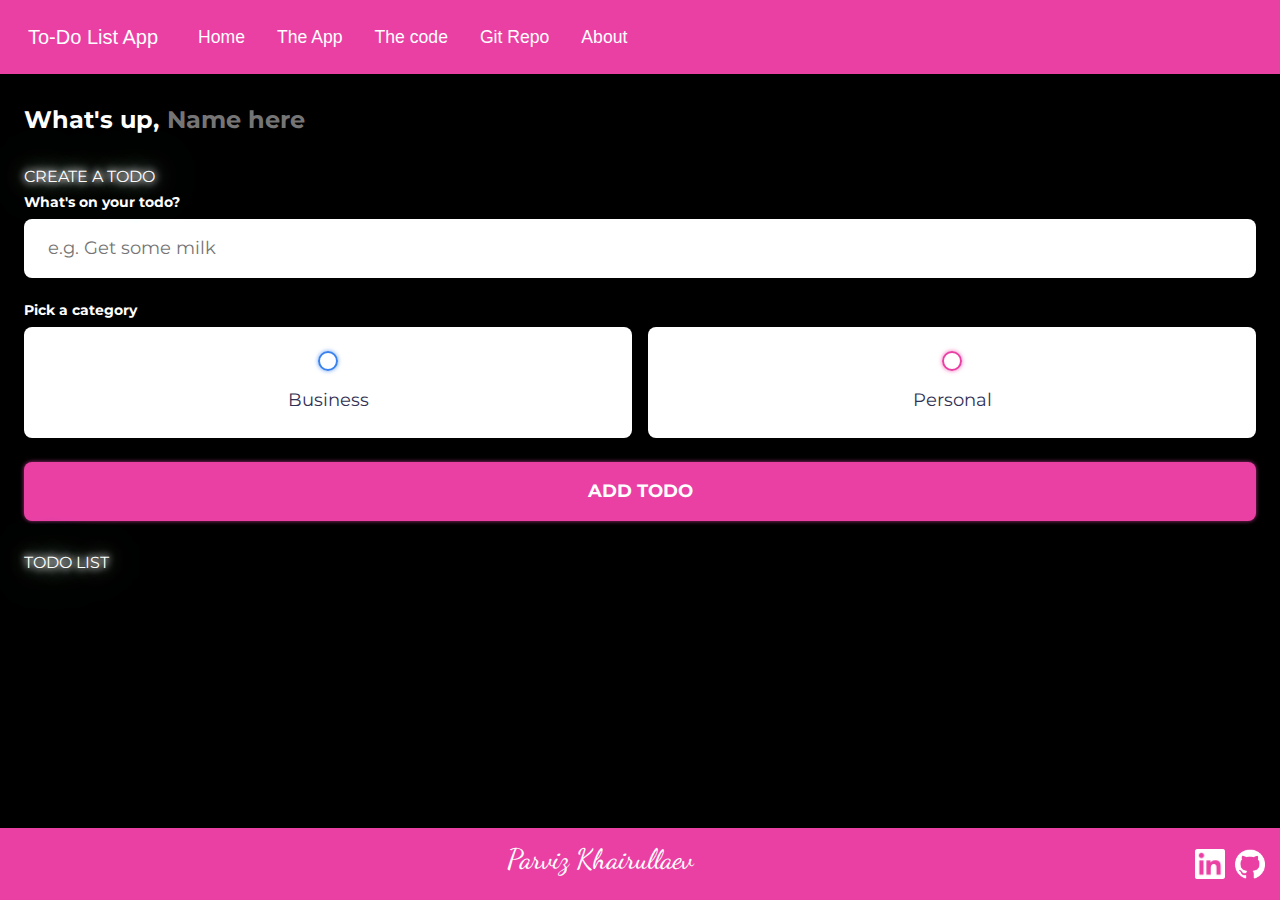
<file: app.html>
<!DOCTYPE html>
<html lang="en">
<head>
	<meta charset="UTF-8" />
	<meta http-equiv="X-UA-Compatible" content="IE=edge" />
	<meta name="viewport" content="width=device-width, initial-scale=1.0" />
	<title>Todo List App</title>
	<!-- CSS Import -->
	<link href="https://cdn.jsdelivr.net/npm/bootstrap@5.3.0-alpha1/dist/css/bootstrap.min.css" rel="stylesheet">
	<link rel="stylesheet" href="main.css" />
	<!-- End of CSS Import -->
	<!-- Fonts -->
	<link rel="preconnect" href="https://fonts.googleapis.com">
	<link rel="preconnect" href="https://fonts.gstatic.com" crossorigin>
	<link href="https://fonts.googleapis.com/css2?family=Dancing+Script:wght@500&family=Fira+Sans:ital,wght@0,100;0,200;0,300;0,400;0,500;0,600;0,700;0,800;0,900;1,100;1,200;1,300;1,400;1,500;1,600;1,700;1,800;1,900&family=Montserrat:ital,wght@0,100;0,700;1,300&family=Nunito+Sans:ital,wght@0,300;0,700;1,300&family=Roboto:ital,wght@0,100;0,700;1,300&display=swap" rel="stylesheet">
	<!-- End of Fonts -->
</head>
<body>
	<header class="header">
		<nav class="navbar navbar-expand-lg">
			<div class="container-fluid">
				<a class="navbar-brand" href="index.html">To-Do List App</a>
				<button class="navbar-toggler" type="button" data-bs-toggle="collapse" data-bs-target="#navbarNav"
						aria-controls="navbarNav" aria-expanded="false" aria-label="Toggle navigation">
					<span class="navbar-toggler-icon"></span>
				</button>
				<div class="collapse navbar-collapse" id="navbarNav">
					<ul class="navbar-nav">
						<li class="nav-item">
							<a class="nav-link" href="index.html">Home</a>
						</li>
						<li class="nav-item">
							<a class="nav-link" href="app.html">The App</a>
						</li>
						<li class="nav-item">
							<a class="nav-link" href="code.html">The code</a>
						</li>
						<li class="nav-item">
							<a class="nav-link" href="https://github.com/Parviz-khrl/todoapp" target="_blank">Git Repo</a>
						</li>
						<li class="nav-item">
							<a class="nav-link" href="https://parvizkportfolio.netlify.app/" target="_blank">About</a>
						</li>
					</ul>
				</div>
			</div>
		</nav>
	  </header>

	<!-- App Wrapper -->
	<main class="app">
		<!-- Greeting -->
		<section class="greeting">
			<h2 class="title">
				What's up, <input type="text" id="name" placeholder="Name here" />
			</h2>
		</section>
		<!-- End of Greeting -->
		
		<!-- New Todo -->
		<section class="create-todo">
			<h3 id="header-todo">CREATE A TODO</h3>
			<form id="new-todo-form">
				<h4>What's on your todo?</h4>
				<input 
					type="text" 
					placeholder="e.g. Get some milk"
					name="content"
					id="content" />
				
				<h4>Pick a category</h4>
				<div class="options">
					<label>
						<input type="radio" name="category" id="category1" value="business" /> 
						<span class="bubble business"></span>
						<div>Business</div>
					</label>
					<label>
						<input type="radio" name="category" id="category2" value="personal" />
						<span class="bubble personal"></span>
						<div>Personal</div>
					</label>
				</div>

				<input type="submit" value="Add todo" />
			</form>
		</section>
		<!-- End of New Todo -->

		<!-- Todo List -->
		<section class="todo-list">
			<h3 id="header-todo">TODO LIST</h3>
			<div class="list" id="todo-list"></div>
		</section>
		<!-- End of Todo List -->
	</main>
	<!-- End of App Wrapper -->
	
	<footer>
		<div class="footer-content">
		  <h3>Parviz Khairullaev</h3>
		</div>
		<div class="footer-icons">
		  <a href="https://www.linkedin.com/in/parviz-khairullaev-413b42216/" target="_blank">
			<img src="./linkedin.png" alt="linkedinicon" class="icon" />
		  </a>
		  <a href="https://github.com/Parviz-khrl" target="_blank">
			<img src="./github.png" alt="githubicon" class="icon" />
		  </a>
		</div>
	  </footer>
	<!-- JS Import -->
	<script src="main.js"></script>
	<script src="https://cdn.jsdelivr.net/npm/bootstrap@5.3.0-alpha1/dist/js/bootstrap.bundle.min.js"></script>
	<!-- End of JS Import -->
</body>
</html>
</file>
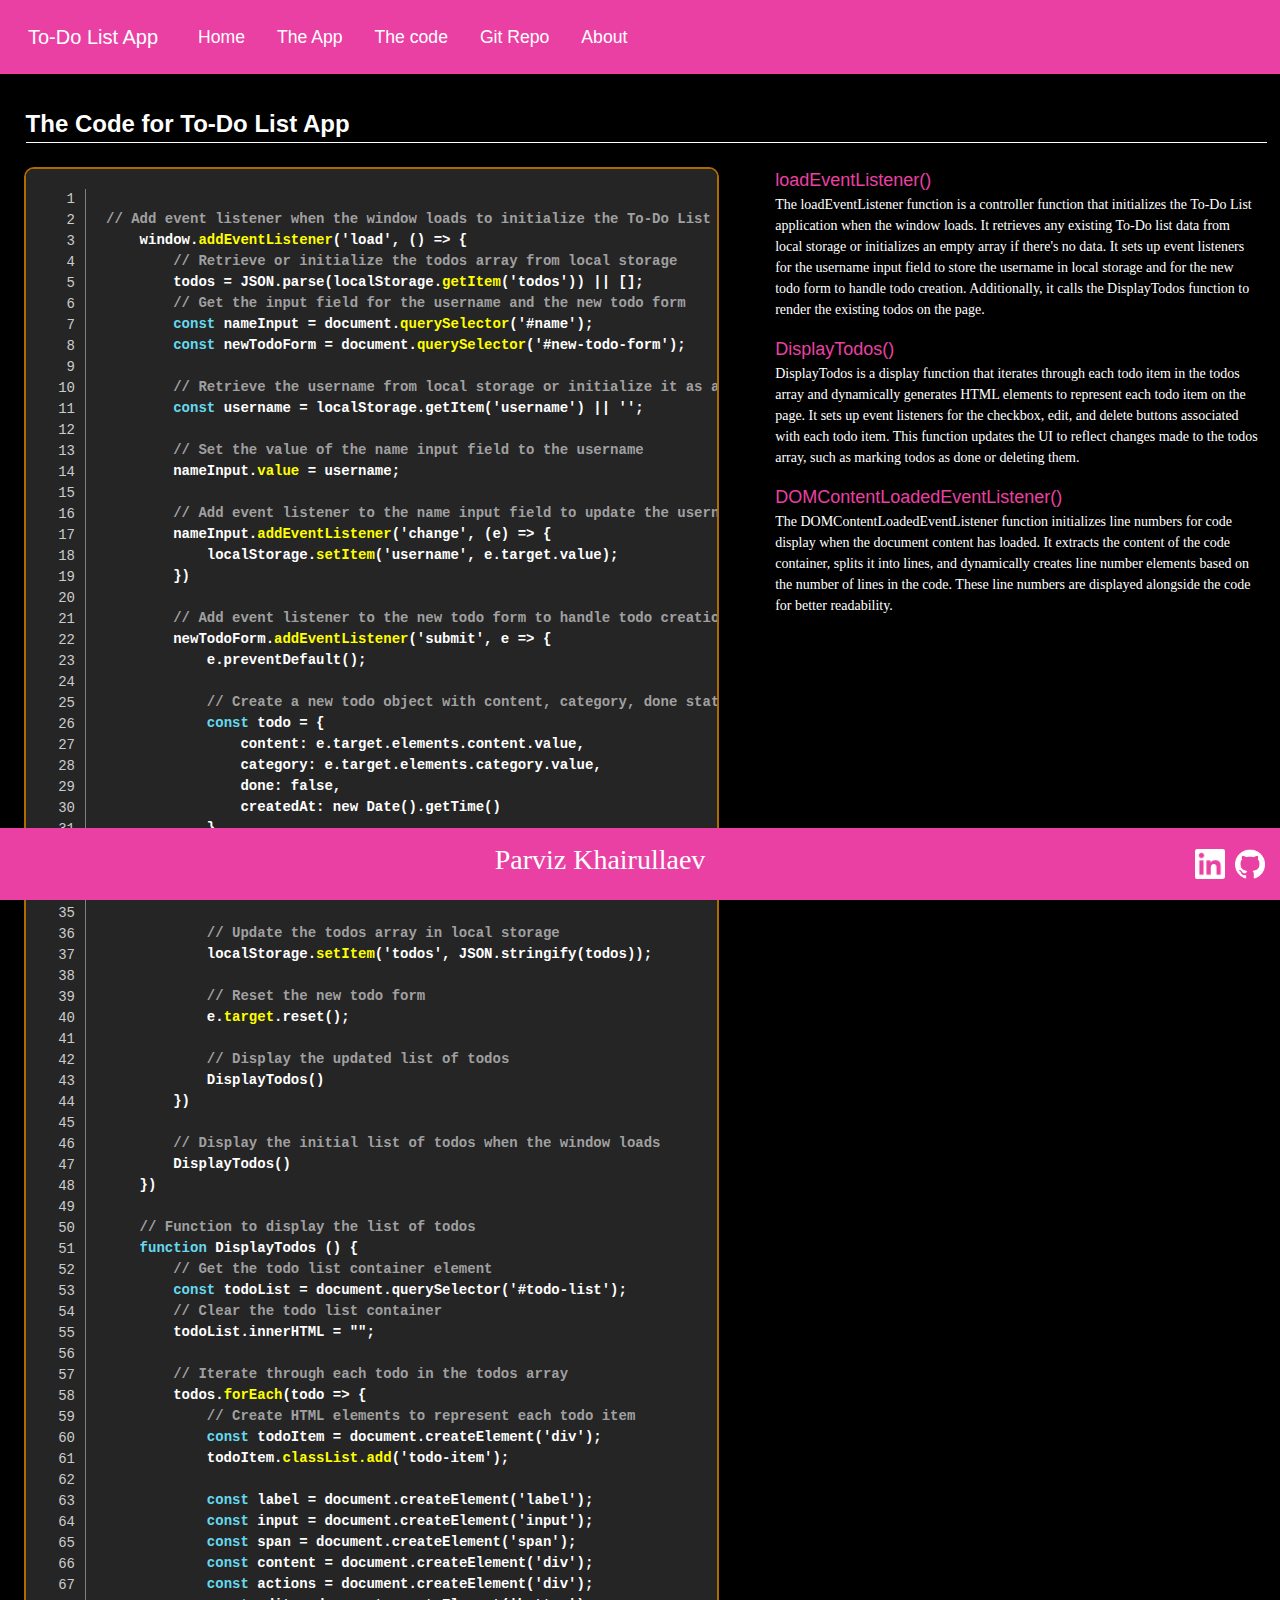
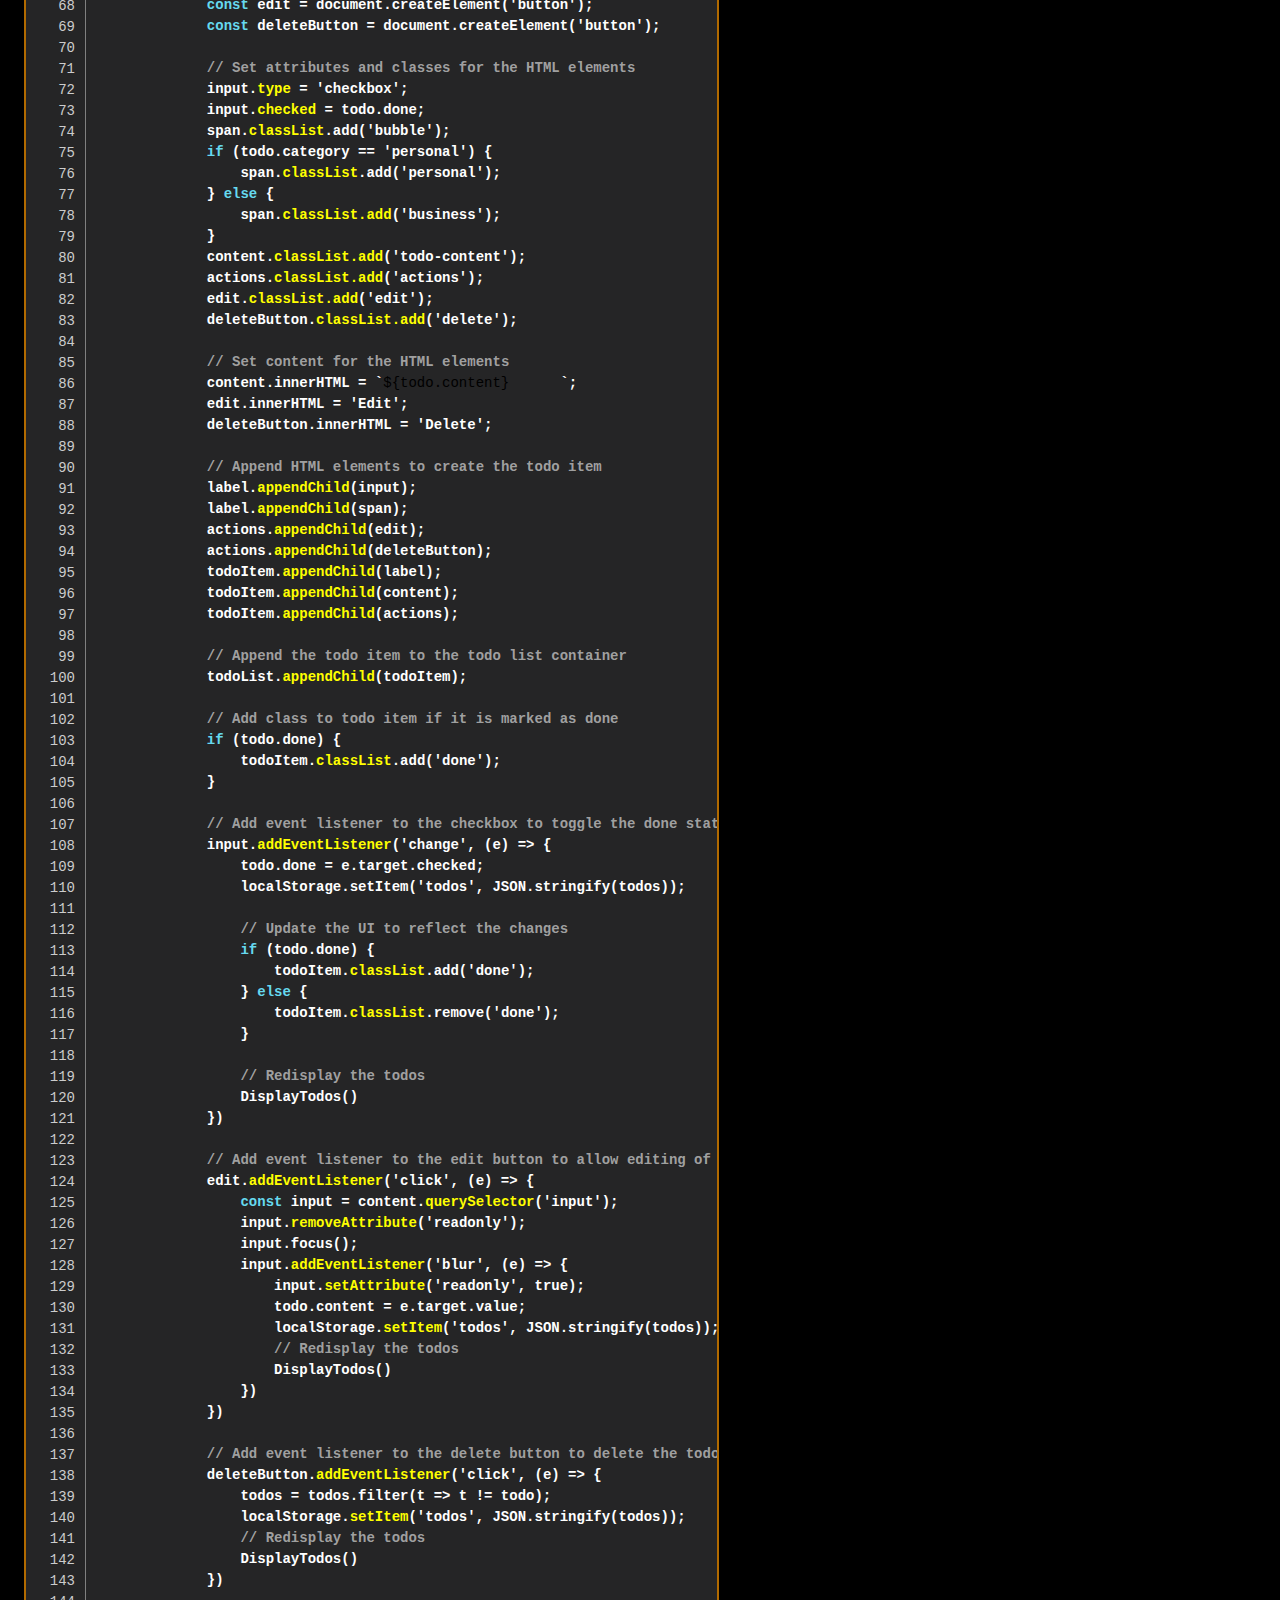
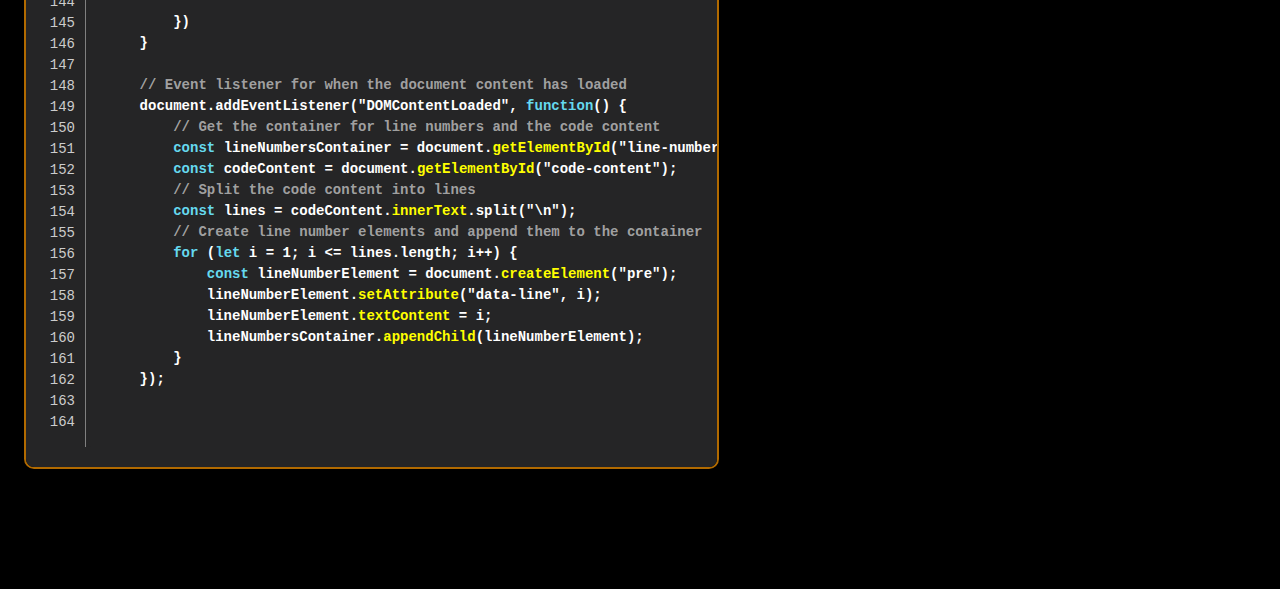
<file: code.html>
<!DOCTYPE html>
<html lang="en">
<head>
<meta charset="UTF-8">
<meta name="viewport" content="width=device-width, initial-scale=1.0">
<title>Todo List App</title>
<link href="https://cdn.jsdelivr.net/npm/bootstrap@5.3.0-alpha1/dist/css/bootstrap.min.css" rel="stylesheet">
<link rel="preconnect" href="https://fonts.gstatic.com">
<link href="https://fonts.googleapis.com/css2?family=Open+Sans&display=swap" rel="stylesheet">
<link rel="stylesheet" href="./main.css">
</head>
<body>
    <header class="header">
      <nav class="navbar navbar-expand-lg">
          <div class="container-fluid">
              <a class="navbar-brand" href="index.html">To-Do List App</a>
              <button class="navbar-toggler" type="button" data-bs-toggle="collapse" data-bs-target="#navbarNav"
                      aria-controls="navbarNav" aria-expanded="false" aria-label="Toggle navigation">
                  <span class="navbar-toggler-icon"></span>
              </button>
              <div class="collapse navbar-collapse" id="navbarNav">
                  <ul class="navbar-nav">
                      <li class="nav-item">
                          <a class="nav-link" href="index.html">Home</a>
                      </li>
                      <li class="nav-item">
                          <a class="nav-link" href="app.html">The App</a>
                      </li>
                      <li class="nav-item">
                          <a class="nav-link" href="code.html">The code</a>
                      </li>
                      <li class="nav-item">
                          <a class="nav-link" href="https://github.com/Parviz-khrl/todoapp" target="_blank">Git Repo</a>
                      </li>
                      <li class="nav-item">
                         <a class="nav-link" href="https://parvizkportfolio.netlify.app/" target="_blank">About</a>
                      </li>
                  </ul>
              </div>
          </div>
      </nav>
    </header>

    <main class="main-code">
        <div class="code-header">The Code for To-Do List App</div>
        <div class="code-container1">
            <div class="code-container">
                <div class="line-numbers" id="line-numbers-container">
                </div>
                <div class="code-editor">
<pre id="code-content"><span id="comments">// Add event listener when the window loads to initialize the To-Do List application</span>
    window.<span id="comment-yellow">addEventListener</span>('load', () => {
        <span id="comments">// Retrieve or initialize the todos array from local storage</span>
        todos = JSON.parse(localStorage.<span id="comment-yellow">getItem</span>('todos')) || [];
        <span id="comments">// Get the input field for the username and the new todo form</span>
        <span id="comment-blue">const</span> nameInput = document.<span id="comment-yellow">querySelector</span>('#name');
        <span id="comment-blue">const</span> newTodoForm = document.<span id="comment-yellow">querySelector</span>('#new-todo-form');
    
        <span id="comments">// Retrieve the username from local storage or initialize it as an empty string</span>
        <span id="comment-blue">const</span> username = localStorage.getItem('username') || '';
    
        <span id="comments">// Set the value of the name input field to the username</span>
        nameInput.<span id="comment-yellow">value</span> = username;
    
        <span id="comments">// Add event listener to the name input field to update the username in local storage</span>
        nameInput.<span id="comment-yellow">addEventListener</span>('change', (e) => {
            localStorage.<span id="comment-yellow">setItem</span>('username', e.target.value);
        })
    
        <span id="comments">// Add event listener to the new todo form to handle todo creation</span>
        newTodoForm.<span id="comment-yellow">addEventListener</span>('submit', e => {
            e.preventDefault();
    
            <span id="comments">// Create a new todo object with content, category, done status, and creation time</span>
            <span id="comment-blue">const</span> todo = {
                content: e.target.elements.content.value,
                category: e.target.elements.category.value,
                done: false,
                createdAt: new Date().getTime()
            }
    
            <span id="comments">// Add the new todo to the todos array</span>
            todos.push(todo);
    
            <span id="comments">// Update the todos array in local storage</span>
            localStorage.<span id="comment-yellow">setItem</span>('todos', JSON.stringify(todos));
    
            <span id="comments">// Reset the new todo form</span>
            e.<span id="comment-yellow">target</span>.reset();
    
            <span id="comments">// Display the updated list of todos</span>
            DisplayTodos()
        })
    
        <span id="comments">// Display the initial list of todos when the window loads</span>
        DisplayTodos()
    })
    
    <span id="comments">// Function to display the list of todos</span>
    <span id="comment-blue">function</span> DisplayTodos () {
        <span id="comments">// Get the todo list container element</span>
        <span id="comment-blue">const</span> todoList = document.querySelector('#todo-list');
        <span id="comments">// Clear the todo list container</span>
        todoList.innerHTML = "";
    
        <span id="comments">// Iterate through each todo in the todos array</span>
        todos.<span id="comment-yellow">forEach</span>(todo => {
            <span id="comments">// Create HTML elements to represent each todo item</span>
            <span id="comment-blue">const</span> todoItem = document.createElement('div');
            todoItem.<span id="comment-yellow">classList.add</span>('todo-item');
    
            <span id="comment-blue">const</span> label = document.createElement('label');
            <span id="comment-blue">const</span> input = document.createElement('input');
            <span id="comment-blue">const</span> span = document.createElement('span');
            <span id="comment-blue">const</span> content = document.createElement('div');
            <span id="comment-blue">const</span> actions = document.createElement('div');
            <span id="comment-blue">const</span> edit = document.createElement('button');
            <span id="comment-blue">const</span> deleteButton = document.createElement('button');
    
            <span id="comments">// Set attributes and classes for the HTML elements</span>
            input.<span id="comment-yellow">type</span> = 'checkbox';
            input.<span id="comment-yellow">checked</span> = todo.done;
            span.<span id="comment-yellow">classList</span>.add('bubble');
            <span id="comment-blue">if</span> (todo.category == 'personal') {
                span.<span id="comment-yellow">classList</span>.add('personal');
            } <span id="comment-blue">else</span> {
                span.<span id="comment-yellow">classList.add</span>('business');
            }
            content.<span id="comment-yellow">classList.add</span>('todo-content');
            actions.<span id="comment-yellow">classList.add</span>('actions');
            edit.<span id="comment-yellow">classList.add</span>('edit');
            deleteButton.<span id="comment-yellow">classList.add</span>('delete');
    
            <span id="comments">// Set content for the HTML elements</span>
            content.innerHTML = `<input type="text" value="${todo.content}" readonly>`;
            edit.innerHTML = 'Edit';
            deleteButton.innerHTML = 'Delete';
    
            <span id="comments">// Append HTML elements to create the todo item</span>
            label.<span id="comment-yellow">appendChild</span>(input);
            label.<span id="comment-yellow">appendChild</span>(span);
            actions.<span id="comment-yellow">appendChild</span>(edit);
            actions.<span id="comment-yellow">appendChild</span>(deleteButton);
            todoItem.<span id="comment-yellow">appendChild</span>(label);
            todoItem.<span id="comment-yellow">appendChild</span>(content);
            todoItem.<span id="comment-yellow">appendChild</span>(actions);
    
            <span id="comments">// Append the todo item to the todo list container</span>
            todoList.<span id="comment-yellow">appendChild</span>(todoItem);
    
            <span id="comments">// Add class to todo item if it is marked as done</span>
            <span id="comment-blue">if</span> (todo.done) {
                todoItem.<span id="comment-yellow">classList</span>.add('done');
            }
            
            <span id="comments">// Add event listener to the checkbox to toggle the done status of the todo</span>
            input.<span id="comment-yellow">addEventListener</span>('change', (e) => {
                todo.done = e.target.checked;
                localStorage.setItem('todos', JSON.stringify(todos));
    
                <span id="comments">// Update the UI to reflect the changes</span>
                <span id="comment-blue">if</span> (todo.done) {
                    todoItem.<span id="comment-yellow">classList</span>.add('done');
                } <span id="comment-blue">else</span> {
                    todoItem.<span id="comment-yellow">classList</span>.remove('done');
                }
    
                <span id="comments">// Redisplay the todos</span>
                DisplayTodos()
            })
    
            <span id="comments">// Add event listener to the edit button to allow editing of todo content</span>
            edit.<span id="comment-yellow">addEventListener</span>('click', (e) => {
                <span id="comment-blue">const</span> input = content.<span id="comment-yellow">querySelector</span>('input');
                input.<span id="comment-yellow">removeAttribute</span>('readonly');
                input.focus();
                input.<span id="comment-yellow">addEventListener</span>('blur', (e) => {
                    input.<span id="comment-yellow">setAttribute</span>('readonly', true);
                    todo.content = e.target.value;
                    localStorage.<span id="comment-yellow">setItem</span>('todos', JSON.stringify(todos));
                    <span id="comments">// Redisplay the todos</span>
                    DisplayTodos()
                })
            })
    
            <span id="comments">// Add event listener to the delete button to delete the todo</span>
            deleteButton.<span id="comment-yellow">addEventListener</span>('click', (e) => {
                todos = todos.filter(t => t != todo);
                localStorage.<span id="comment-yellow">setItem</span>('todos', JSON.stringify(todos));
                <span id="comments">// Redisplay the todos</span>
                DisplayTodos()
            })
    
        })
    }
    
    <span id="comments">// Event listener for when the document content has loaded</span>
    document.addEventListener("DOMContentLoaded", <span id="comment-blue">function</span>() {
        <span id="comments">// Get the container for line numbers and the code content</span>
        <span id="comment-blue">const</span> lineNumbersContainer = document.<span id="comment-yellow">getElementById</span>("line-numbers-container");
        <span id="comment-blue">const</span> codeContent = document.<span id="comment-yellow">getElementById</span>("code-content");
        <span id="comments">// Split the code content into lines</span>
        <span id="comment-blue">const</span> lines = codeContent.<span id="comment-yellow">innerText</span>.split("\n");
        <span id="comments">// Create line number elements and append them to the container</span>
        <span id="comment-blue">for</span> (<span id="comment-blue">let</span> i = 1; i <= lines.length; i++) {
            <span id="comment-blue">const</span> lineNumberElement = document.<span id="comment-yellow">createElement</span>("pre");
            lineNumberElement.<span id="comment-yellow">setAttribute</span>("data-line", i);
            lineNumberElement.<span id="comment-yellow">textContent</span> = i;
            lineNumbersContainer.<span id="comment-yellow">appendChild</span>(lineNumberElement);
        }
    });</p>     
</pre>
                </div>
            </div>
            <div class="description-cont">
                <div>
                    <ol>
                        <li>loadEventListener()</li>
                        <p>The loadEventListener function is a controller function that initializes the To-Do List application when the window loads. It retrieves any existing To-Do list data from local storage or initializes an empty array if there's no data. 
                           It sets up event listeners for the username input field to store the username in local storage and for the new todo form to handle todo creation. Additionally, it calls the DisplayTodos function to render the existing todos on the page.</p>

                        <li>DisplayTodos()</li>
                        <p>DisplayTodos is a display function that iterates through each todo item in the todos array and dynamically generates HTML elements to represent each todo item on the page. 
                           It sets up event listeners for the checkbox, edit, and delete buttons associated with each todo item. This function updates the UI to reflect changes made to the todos array, such as marking todos as done or deleting them.</p>

                        <li>DOMContentLoadedEventListener()</li>
                        <p>The DOMContentLoadedEventListener function initializes line numbers for code display when the document content has loaded. It extracts the content of the code container, splits it into lines, and dynamically creates line number elements based on the number of lines in the code. These line numbers are displayed alongside the code for better readability.</p>
                    </ol>
                </div>
            </div>
        </div>
    </main>

    <footer>
        <div class="footer-content">
          <h3>Parviz Khairullaev</h3>
        </div>
        <div class="footer-icons">
          <a href="https://www.linkedin.com/in/parviz-khairullaev-413b42216/" target="_blank">
            <img src="./linkedin.png" alt="linkedinicon" class="icon" />
          </a>
          <a href="https://github.com/Parviz-khrl" target="_blank">
            <img src="./github.png" alt="githubicon" class="icon" />
          </a>
        </div>
      </footer>
      
    <script src="./main.js" defer></script>
    <script src="https://cdn.jsdelivr.net/npm/bootstrap@5.3.0-alpha1/dist/js/bootstrap.bundle.min.js"></script>
</body>
</html>
</file>
<file: main.css>
:root {
	--primary: #EA40A4;
	--business: #3a82ee;
	--personal: var(--primary);
	--light: #EEE;
	--grey: #888;
	--dark: #313154;
	--danger: #ff5b57;

	--shadow: 0 1px 3px rgba(0, 0, 0, 0.1);

	--business-glow: 0px 0px 4px rgba(58, 130, 238, 0.75);
	--personal-glow: 0px 0px 4px rgba(234, 64, 164, 0.75);
}


* {
	margin: 0;
	padding: 0;
	box-sizing: border-box;
}

input:not([type="radio"]):not([type="checkbox"]), button {
	appearance: none;
	border: none;
	outline: none;
	background: none;
	cursor: initial;
}
/* End of Resets */

body {
	background: black;
	color: var(--dark);
	font-family: "Montserrat", serif;
}

li {
	list-style: none;
	font-family: Arial, Helvetica, sans-serif;
  }
  
  .navbar-brand {
	text-decoration: none;
	color: #fff;
  }
  
  .navbar-brand:hover {
	color: #000000;
  }
  
  .navbar {
	padding: 1rem 1rem;
	background-color: #EA40A4;
	font-family: Arial, Helvetica, sans-serif;
  }
  
  .nav-item {
	margin-left: 1rem;
  }
  
  .nav-link{
	font-size: 1.1rem;
	color: #ffffff;
  }
  
  .nav-link:hover{
	color: #000000;
	font-weight: 500;
	transition: all 0.2s ease-in-out;
  }
  
  .navbar-toggler{
	color: #ffffffde;
	background-color: rgba(216, 216, 216, 0.918);
  }

section {
	margin-top: 2rem;
	margin-bottom: 2rem;
	padding-left: 1.5rem;
	padding-right: 1.5rem;
}

#header-todo {
	color: white;
	font-size: 1rem;
	font-weight: 400;
	margin-bottom: 0.5rem;
	text-shadow:
    0 0 7px #fff,
    0 0 10px #fff,
    0 0 21px #fff,
    0 0 42px #0fa,
    0 0 82px #0fa,
    0 0 92px #0fa,
    0 0 102px #0fa,
    0 0 151px #0fa;
}

h4 {
	color: white;
	font-size: 0.875rem;
	font-weight: 700;
	margin-bottom: 0.5rem;
}

.greeting .title {
	display: flex;
}

.greeting .title input {
	margin-left: 0.5rem;
	flex: 1 1 0%;
	min-width: 0;
}

.greeting .title, 
.greeting .title input {
	color: white;
	font-size: 1.5rem;
	font-weight: 700;
}

.create-todo input[type="text"] {
	display: block;
	width: 100%;
	font-size: 1.125rem;
	padding: 1rem 1.5rem;
	color: var(--dark);
	background-color: #FFF;
	border-radius: 0.5rem;
	box-shadow: var(--shadow);
	margin-bottom: 1.5rem;
}

.create-todo .options {
	display: grid;
	grid-template-columns: repeat(2, 1fr);
	grid-gap: 1rem;
	margin-bottom: 1.5rem;
}

.create-todo .options label {
	display: flex;
	flex-direction: column;
	align-items: center;
	justify-content: center;
	background-color: #FFF;
	padding: 1.5rem;
	box-shadow: var(--shadow);
	border-radius: 0.5rem;
	cursor: pointer;
}

input[type="radio"],
input[type="checkbox"] {
	display: none;
}

.bubble {
	display: flex;
	align-items: center;
	justify-content: center;
	width: 20px;
	height: 20px;
	border-radius: 999px;
	border: 2px solid var(--business);
	box-shadow: var(--business-glow);
}

.bubble.personal {
	border-color: var(--personal);
	box-shadow: var(--personal-glow);
}

.bubble::after {
	content: '';
	display: block;
	opacity: 0;
	width: 0px;
	height: 0px;
	background-color: var(--business);
	box-shadow: var(--business-glow);
	border-radius: 999px;
	transition: 0.2s ease-in-out;
}

.bubble.personal::after {
	background-color: var(--personal);
	box-shadow: var(--personal-glow);
}

input:checked ~ .bubble::after {
	width: 10px;
	height: 10px;
	opacity: 1;
}

.create-todo .options label div {
	color: var(--dark);
	font-size: 1.125rem;
	margin-top: 1rem;
}

.create-todo input[type="submit"] {
	display: block;
	width: 100%;
	font-size: 1.125rem;
	padding: 1rem 1.5rem;
	color: #FFF;
	font-weight: 700;
	text-transform: uppercase;
	background-color: var(--primary);
	box-shadow: var(--personal-glow);
	border-radius: 0.5rem;
	cursor: pointer;
	transition: 0.2s ease-out;
}

.create-todo input[type="submit"]:hover {
	opacity: 0.75;
}

.todo-list{
	margin-bottom: 150px;
}

.todo-list .todo-item {
	display: flex;
	align-items: center;
	background-color: #FFF;
	padding: 1rem;
	border-radius: 0.5rem;
	box-shadow: var(--shadow);
	margin-bottom: 1rem;
}

.todo-item label {
	display: block;
	margin-right: 1rem;
	cursor: pointer;
}

.todo-item .todo-content {
	flex: 1 1 0%;
}

.todo-item .todo-content input {
	color: var(--dark);
	font-size: 1.125rem;
}

.todo-item .actions {
    display: flex;
	flex-wrap: wrap;
    align-items: center;
    gap: 0.5rem; 
}

.todo-item .actions button {
    padding: 0.5rem;
    border-radius: 0.25rem;
    color: #FFF;
    cursor: pointer;
    transition: 0.2s ease-in-out;
    flex-shrink: 0; 
    margin-right: 0.5rem; 
}

.todo-item .actions .edit {
    background-color: var(--primary);

}

.todo-item .actions .delete {
    background-color: var(--danger);
	
}


.todo-item .actions button:hover {
	opacity: 0.75;
}

.todo-item .actions .edit {
	margin-right: 0.5rem;
	background-color: var(--primary);
}

.todo-item .actions .delete {
	background-color: var(--danger);
}

.todo-item.done .todo-content input {
	text-decoration: line-through;
	color: var(--grey);
}

footer {
	position: fixed;
	bottom: 0;
	background-color: #EA40A4;
	color: white;
	padding: 15px;
	text-align: center;
	width: 100%;
	display: flex;
	justify-content: space-between;
	align-items: center;
  }
  
  .footer-content {
	flex-grow: 1;
	font-family: "Dancing Script", cursive;
  }
  
  .footer-icons {
	display: flex;
	align-items: center;
  }
  
  .icon {
	width: 30px;
	height: 30px;
	margin-left: 10px;
  }
  
  .icon:hover {
	cursor: pointer;
	width: 35px;
	height: 35px;
	transition: 0.2s ease-in-out;
  }

  .app-main {
	display: flex;
	justify-content: end;
	margin-top: 4.5em;
  }
  
  .home-main {
	display: flex;
	flex-wrap: wrap;
	justify-content: center;
	color: #ffffff;
  }
  
  .left-content {
	width: 60%;
	padding: 3rem 6rem;
  }
  
  .left-content h1{
	font-size: 45px;
	font-weight: 800;
  }
  
  .left-content p{
	width: 65%;
	font-size: 16px;
	margin-top: 1.5rem;
	margin-bottom: 1.5rem;
	font-weight: 700;
	color: hsl(0, 0%, 100%);
  }
  
  .right-content {
	width: 30%;
  }
  
  .todo-icon {
	width: 400px;
	height: 400px;
	border-radius: 50%;
	margin-top: 100px;
  }
  
  .logo-icons {
	width: 11%;
	margin-top: 1em;
	margin-bottom: 1rem;
	flex-shrink: 1;
  }
  
  .pushable {
	position: relative;
	background: transparent;
	padding: 0px;
	margin-top: 1.5rem;
	margin-bottom: 1rem;
	border: none;
	cursor: pointer;
	outline-offset: 4px;
	outline-color: deeppink;
	transition: filter 250ms;
	-webkit-tap-highlight-color: rgba(0, 0, 0, 0);
  }
  
  .shadow {
	position: absolute;
	top: 0;
	left: 0;
	height: 100%;
	width: 100%;
	background: hsl(226, 25%, 69%);
	border-radius: 8px;
	filter: blur(2px);
	will-change: transform;
	transform: translateY(2px);
	transition: transform 600ms cubic-bezier(0.3, 0.7, 0.4, 1);
  }
  
  .edge {
	position: absolute;
	top: 0;
	left: 0;
	height: 100%;
	width: 100%;
	border-radius: 8px;
	background: linear-gradient(
	  to right,
	  hsl(309, 100%, 49%) 0%,
	  hsl(309, 100%, 49%) 8%,
	  hsl(309, 100%, 49%) 92%,
	  hsl(309, 100%, 49%) 100%
	);
  }
  
  .front {
	display: block;
	position: relative;
	border-radius: 8px;
	background: hsl(309, 100%, 49%);
	padding: 16px 32px;
	color: white;
	font-weight: 600;
	text-transform: uppercase;
	letter-spacing: 1.5px;
	font-size: 1rem;
	transform: translateY(-4px);
	transition: transform 600ms cubic-bezier(0.3, 0.7, 0.4, 1);
  }
  
  .pushable:hover {
	filter: brightness(110%);
  }
  
  .pushable:hover .front {
	transform: translateY(-6px);
	transition: transform 250ms cubic-bezier(0.3, 0.7, 0.4, 1.5);
  }
  
  .pushable:active .front {
	transform: translateY(-2px);
	transition: transform 34ms;
  }
  
  .pushable:hover .shadow {
	transform: translateY(4px);
	transition: transform 250ms cubic-bezier(0.3, 0.7, 0.4, 1.5);
  }
  
  .pushable:active .shadow {
	transform: translateY(1px);
	transition: transform 34ms;
  }
  
  .pushable:focus:not(:focus-visible) {
	outline: none;
  }

  .main-code{
	margin-bottom: 6rem;
  }
  .code-container1{
	display: flex;
	justify-content: center;
	align-content: center;
  }
  
  .code-header {
	position: relative;
	left: 2%;
	margin-top: 2rem;
	font-size: 24px;
	width: 97%;
	font-family: 'Montserrat', sans-serif;
	font-weight: 600;
	border-bottom: 1px solid #ffffff;
	color: #ffffff;
  }
  
  .code-container {
	background-color: #252526; 
	color: #CCCCCC; 
	font-family: 'Segoe UI', Tahoma, Geneva, Verdana, sans-serif;
	width: 800px;
	margin: 1.5rem;
	padding: 20px;
	box-sizing: border-box;
	border: 2px solid  #b16a00;
	border-radius: 10px;
	display: flex; 
	overflow-y: auto;
  }
  
  #code-content{
	color: #ffffff;
  }
  
  .description-cont{
	width: 600px;
	margin-top: 1.5rem;
	font-size: 14px;
	color: #ffffff;
	margin-right: 20px;
  }
  
  .line-numbers {
	flex: 0 0 auto; 
	min-width: 40px; 
	width: auto;
	border-right: 1px solid #808080; 
	padding-right: 10px; 
	box-sizing: border-box;
	overflow-y: auto; 
  }
  
  #comments{
	color: #acacacee;
  }
  
  #comment-blue{
	color: #66d9ef;
  }
  
  #comment-yellow{
	color: #ffff00;
  }
  
  .code-editor {
	background-color: #252526; 
	color: #CCCCCC; 
	border-radius: 5px;
	padding: 20px;
	box-sizing: border-box;
	flex: 1; 
	position: relative; 
  }
  
  
  .code-editor pre {
	font-family: 'Courier New', Courier, monospace;
	font-size: 14px;
	line-height: 1.5;
	margin: 0;
	font-weight: 700;
  }
  
  
  .line-numbers pre {
	font-family: 'Courier New', Courier, monospace;
	font-size: 14px;
	line-height: 1.5;
	margin: 0;
	text-align: right; 
	user-select: none; 
  }
  
  .line-numbers pre::before {
	content: attr(data-line);
	display: block;
	position: absolute;
	right: 100%; 
	width: 100%;
	text-align: right; 
	padding-right: 5px; 
	color: #808080; 
	pointer-events: none; 
  }
  
  .description-cont li{
	color: #EA40A4;
	font-size: 18px;
	font-family: "Amatic", sans-serif;
  }
  

  
  @media only screen and (min-width: 1450px) and (max-width: 1910px) {
	.code-header {
	  width: 75%;
	  position: relative;
	  left: 14%;
	}
  }
  
  @media only screen and (max-width: 999px) {
	.todo-home{
	  width: 80%;
	}
  
	.todo-icon{
	width: 200px;
	height: 200px;
	margin-top: 30px;
	margin-bottom: 60px;
	}
  
	.home-main {
	  display: flex;
	  flex-direction: column;
	  justify-content: center;
	  align-items: center;
	  margin-top: 60px;
	  margin-bottom: 0;
	}
  
	.left-content{
	  padding: 0;
	  width: 80%;
	  
	}
  
	#heading1{
	  font-size: 34px;
	}
  
	.logo-icons{
	  width: 7%;
	  margin-top: 1em;
	  margin-bottom: 0;
	}
  
  }

  @media only screen and (max-width: 768px) {
	.code-container1 {
	  flex-direction: column;
	  align-items: center;
	}
	
	.code-header{
	width: 90%;
	position: relative;
	left: 5%;
	}
	
	.code-container {
	  width: 90%;
	  padding: 20px;
	  box-sizing: border-box;
	  overflow-y: auto; 
	}
	
	.line-numbers{
	width: 10px;
	}
	
	.description-cont {
	  width: 90%;
	  margin-top: 1.5rem;
	}
	}
	
  
@media only screen and (max-width: 600px) {
	.todo-icon {
	  width: 200px;
	  height: 200px;
	  margin-bottom: 100px;
	}
  
  }
  

  @media (max-width: 576px) {

	.todo-list{
		width: 395px;
		margin-bottom: 150px;
	}
}
</file>
